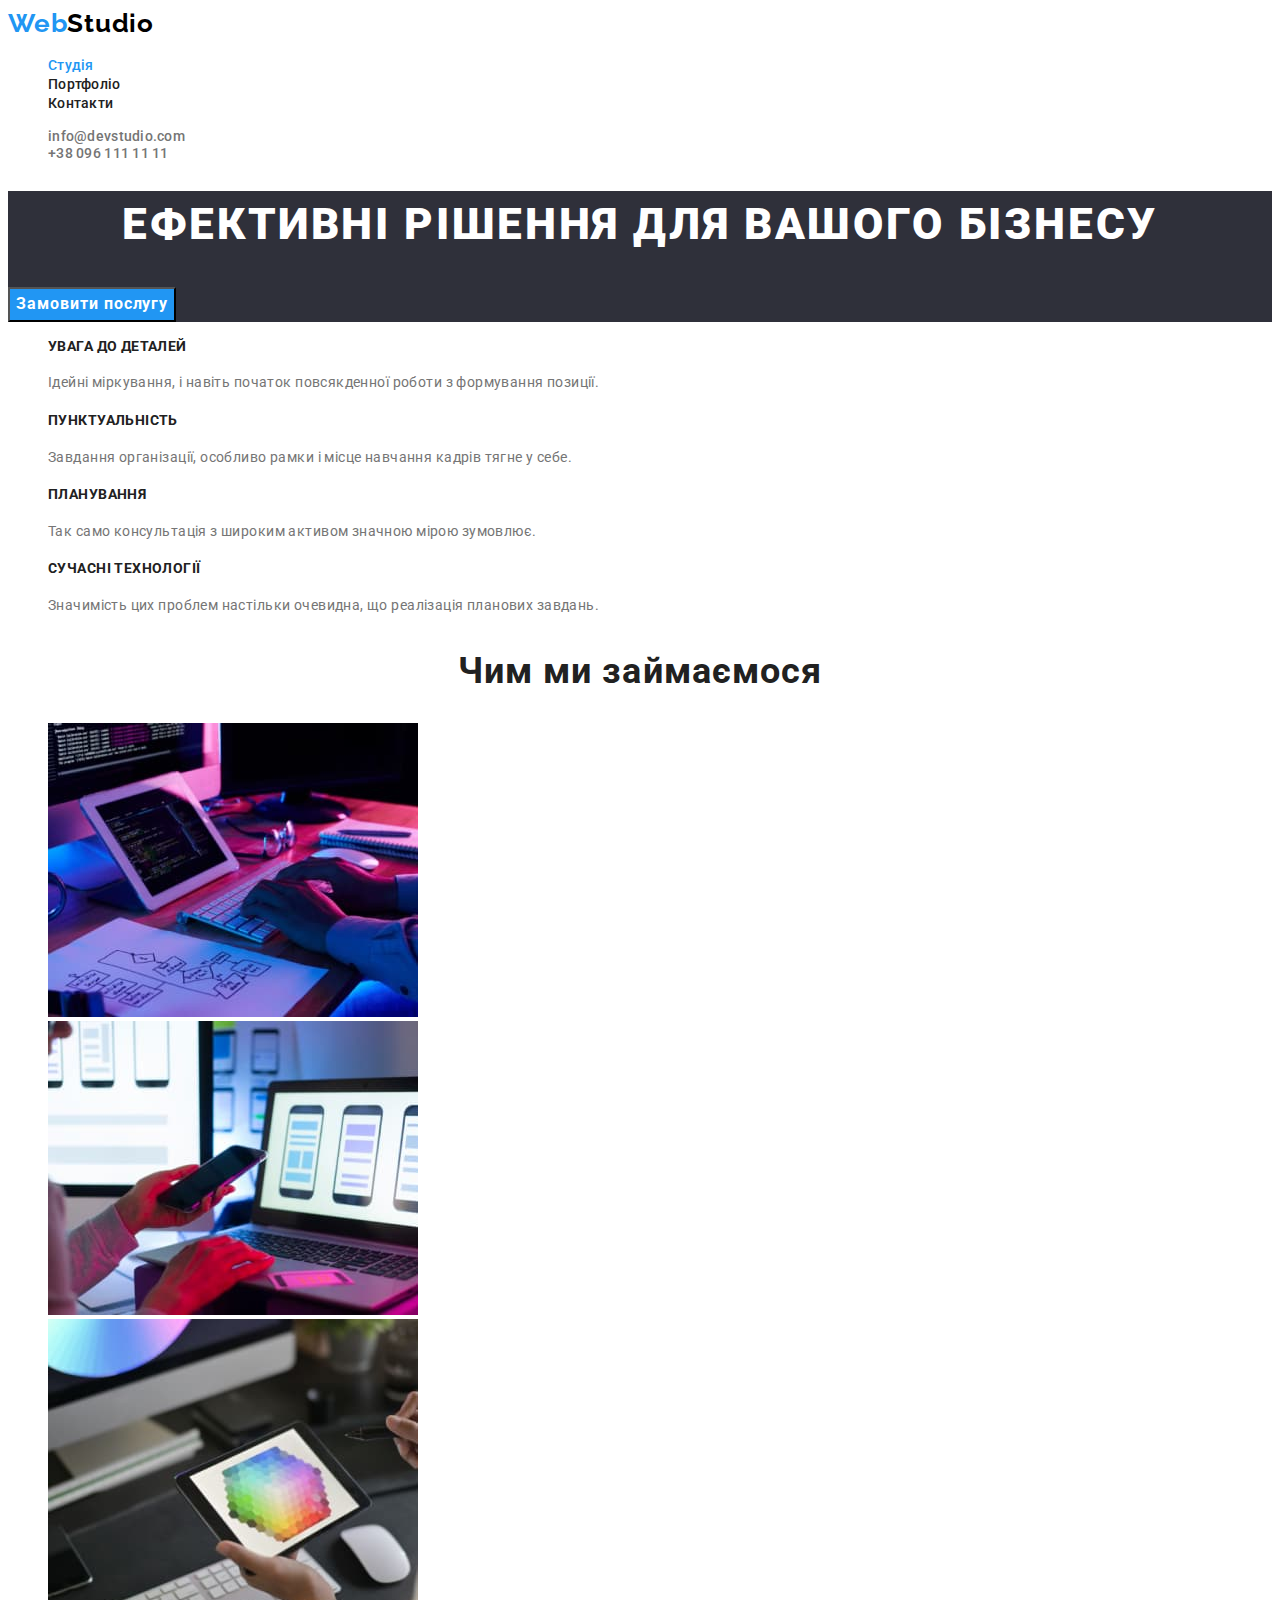
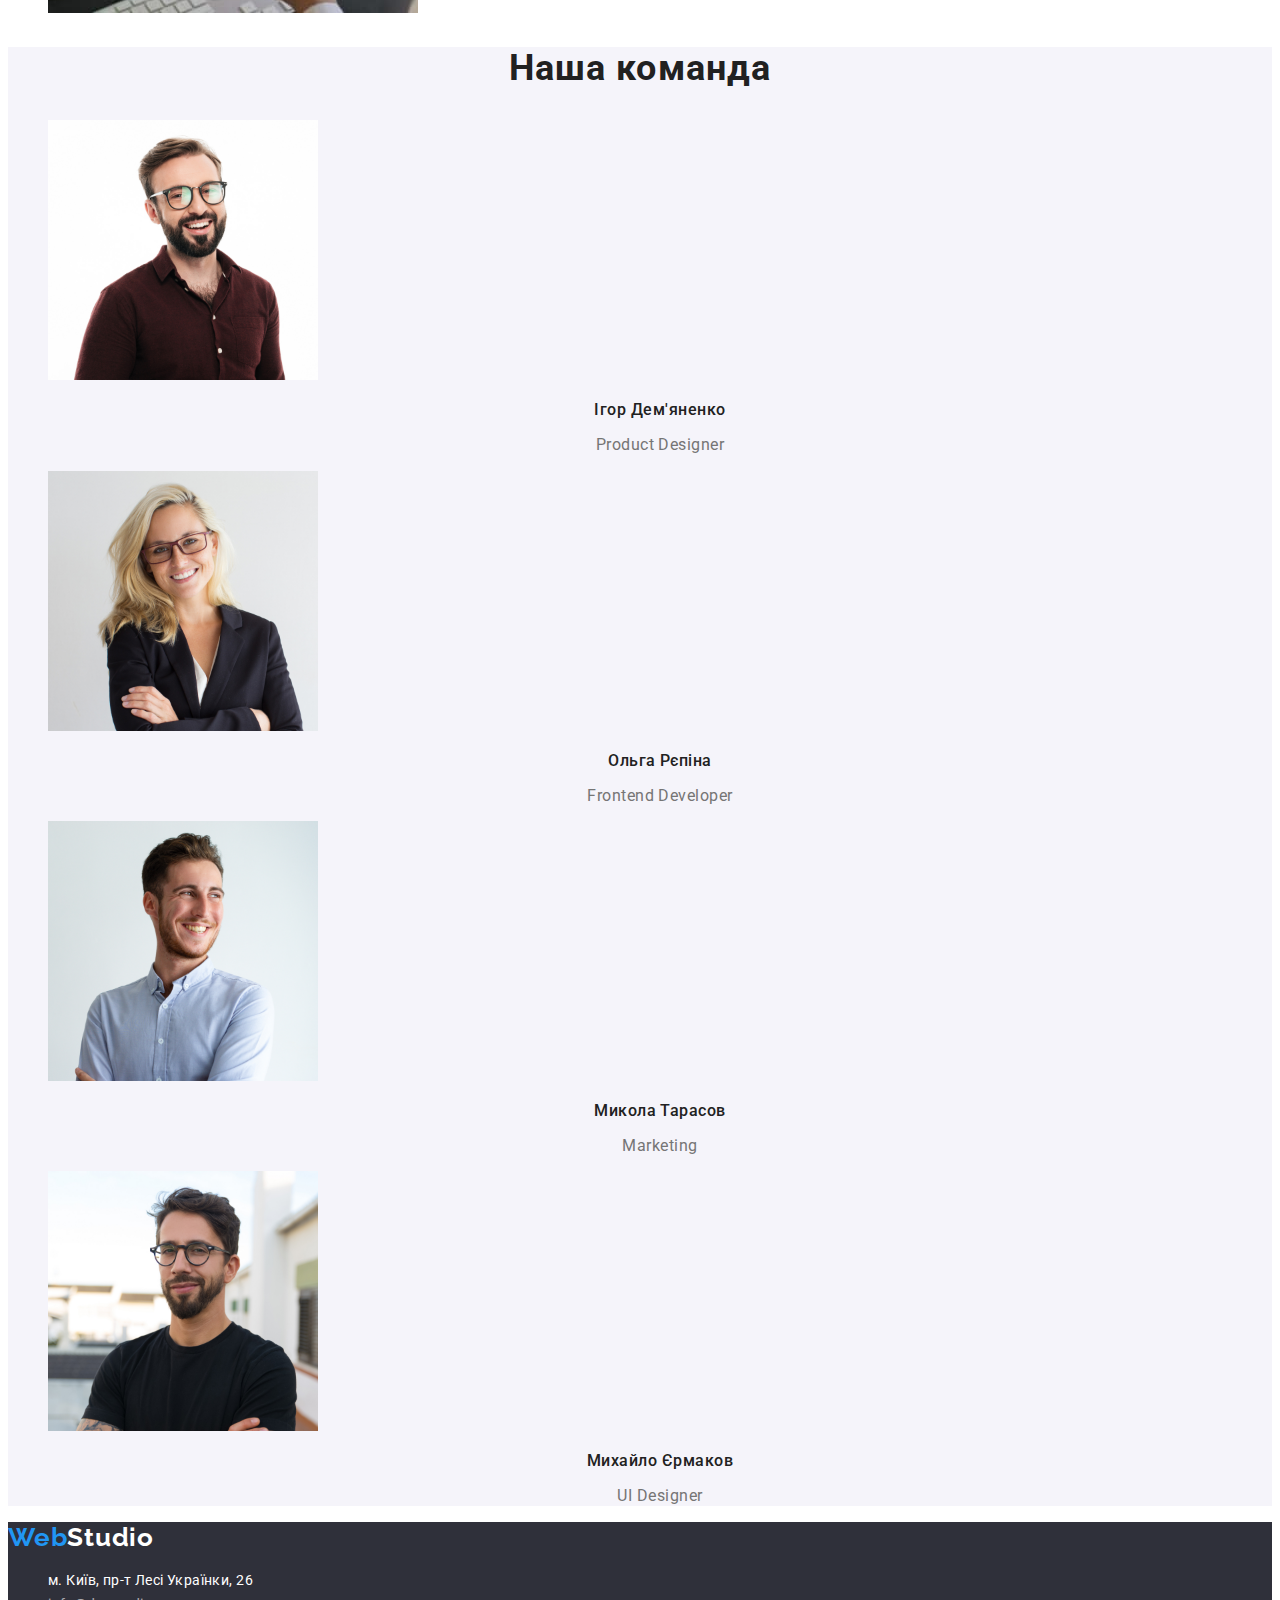
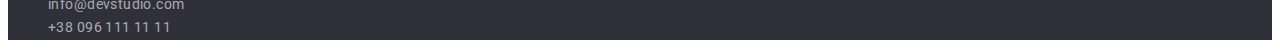
<file: index.html>
<!DOCTYPE html>
<html lang="uk">
<head>
    <meta charset="UTF-8">
    <meta http-equiv="X-UA-Compatible" content="IE=edge">
    <meta name="viewport" content="width=device-width, initial-scale=1.0">
    <title>WebStudio</title>
    <link rel="preconnect" href="https://fonts.googleapis.com">
<link rel="preconnect" href="https://fonts.gstatic.com" crossorigin>
<link href="https://fonts.googleapis.com/css2?family=Raleway:wght@700&family=Roboto:wght@400;500;700;900&display=swap" rel="stylesheet">
    <link rel="stylesheet" href="./css/styles.css">

</head>
<body>
    <header>
       <nav class="site-nav">
        <a href="./index.html" class="logo">Web<span class="logo-header">Studio</span></a>
        <ul class="list-nav">
            <li>
                <a href="" class="link current">Студія</a>
            </li>
            <li>
                <a href="./portfolio.html" class="link">Портфоліо</a>
            </li>
            <li>
                <a href="" class="link">Контакти</a>
            </li>
        </ul>
       </nav>

       <ul>
        <li class="list-contact">
            <a href="mailto:info@devstudio.com" class="contact">info@devstudio.com</a>
        </li>
        <li class="list-contact">
            <a href="tel:+380961111111" class="contact">+38 096 111 11 11</a>
        </li>
       </ul>
    </header>

    <main>
<!--Герой-->        
        <section class="hero">
            <h1 class="hero-title">Ефективні рішення для вашого бізнесу</h1>
            <button type="button" class="btn">Замовити послугу</button>
        </section>

<!--Особливості-->
        <section class="features">
            <h2 hidden>Особливості</h2>
            <ul>
                <li class="list-feature">
                    <h3 class="title-feature">УВАГА ДО ДЕТАЛЕЙ</h3>
                    <p class="text-feature">Ідейні міркування, і навіть початок повсякденної роботи з формування позиції.</p>
                </li>
                <li class="list-feature">
                    <h3 class="title-feature">ПУНКТУАЛЬНІСТЬ</h3>
                    <p class="text-feature">Завдання організації, особливо рамки і місце навчання кадрів тягне у себе.</p>
                </li>
                <li class="list-feature">
                    <h3 class="title-feature">ПЛАНУВАННЯ</h3>
                    <p class="text-feature">Так само консультація з широким активом значною мірою зумовлює.</p>
                </li>
                <li class="list-feature">
                    <h3 class="title-feature">СУЧАСНІ ТЕХНОЛОГІЇ</h3>
                    <p class="text-feature">Значимість цих проблем настільки очевидна, що реалізація планових завдань.</p>
                </li>
            </ul>
        </section>

<!--Чим ми займаємося-->        
        <section class="activity">
            <h2 class="title-activity">Чим ми займаємося</h2>
            <ul>
                <li class="list-activity"><img src="./images/box1.jpg" alt="людина друкує текст на ноутбуці" width="370"></li>
                <li class="list-activity"><img src="./images/box2.jpg" alt="людина з телефоном в руках підбирає макет для телефону" width="370"></li>
                <li class="list-activity"><img src="./images/box3.jpg" alt="людина на планшеті підбирає колольори " width="370"></li>
            </ul>
        </section>

<!--Наша команда--> 
        <section class="team">
            <h2 class="title-team">Наша команда</h2>
            <ul>
                <li class="list-team">
                    <img src="./images/img1.jpg" alt="фото чоловіка" width="270">
                    <h3 class="team-name-member">Ігор Дем'яненко</h3>
                    <p lang="en" class="job-title">Product Designer</p>
                </li>
                <li class="list-team">
                    <img src="./images/img2.jpg" alt="фото жінки" width="270">
                    <h3 class="team-name-member">Ольга Рєпіна</h3>
                    <p lang="en" class="job-title">Frontend Developer</p>
                </li>
                <li class="list-team">
                    <img src="./images/img3.jpg" alt="фото чоловіка" width="270">
                    <h3 class="team-name-member">Микола Тарасов</h3>
                    <p lang="en" class="job-title">Marketing</p>
                </li>
                <li class="list-team">
                    <img src="./images/img4.jpg" alt="фото чоловіка" width="270">
                    <h3 class="team-name-member">Михайло Єрмаков</h3>
                    <p lang="en" class="job-title">UI Designer</p>
                </li>
            </ul>
        </section>
    </main>

<!--Підвал-->
    <footer class="footer">
        <a href="./index.html" class="logo">Web<span class="logo-footer">Studio</span></a>
        <address class="footer-address">
            <ul>
                <li class="list-address"><a href="https://www.google.com/maps/place/бул.+Леси+Украинки,+26,+Киев,+02000/@50.4265807,30.5361971,17z/data=!3m1!4b1!4m5!3m4!1s0x40d4cf0e033ecbe9:0x57a4dffefec77da0!8m2!3d50.4265807!4d30.5383858?hl=ru" target="_blank" rel="noopener noreferrer" class="map-address">м. Київ, пр-т Лесі Українки, 26</a></li>
                <li class="list-address"><a href="mailto:info@devstudio.com" class="link-address">info@devstudio.com</a></li>
                <li class="list-address"><a href="tel:+380961111111" class="link-address">+38 096 111 11 11</a></li>
            </ul>
         </address>
    </footer>
</body>
</html>
</file>
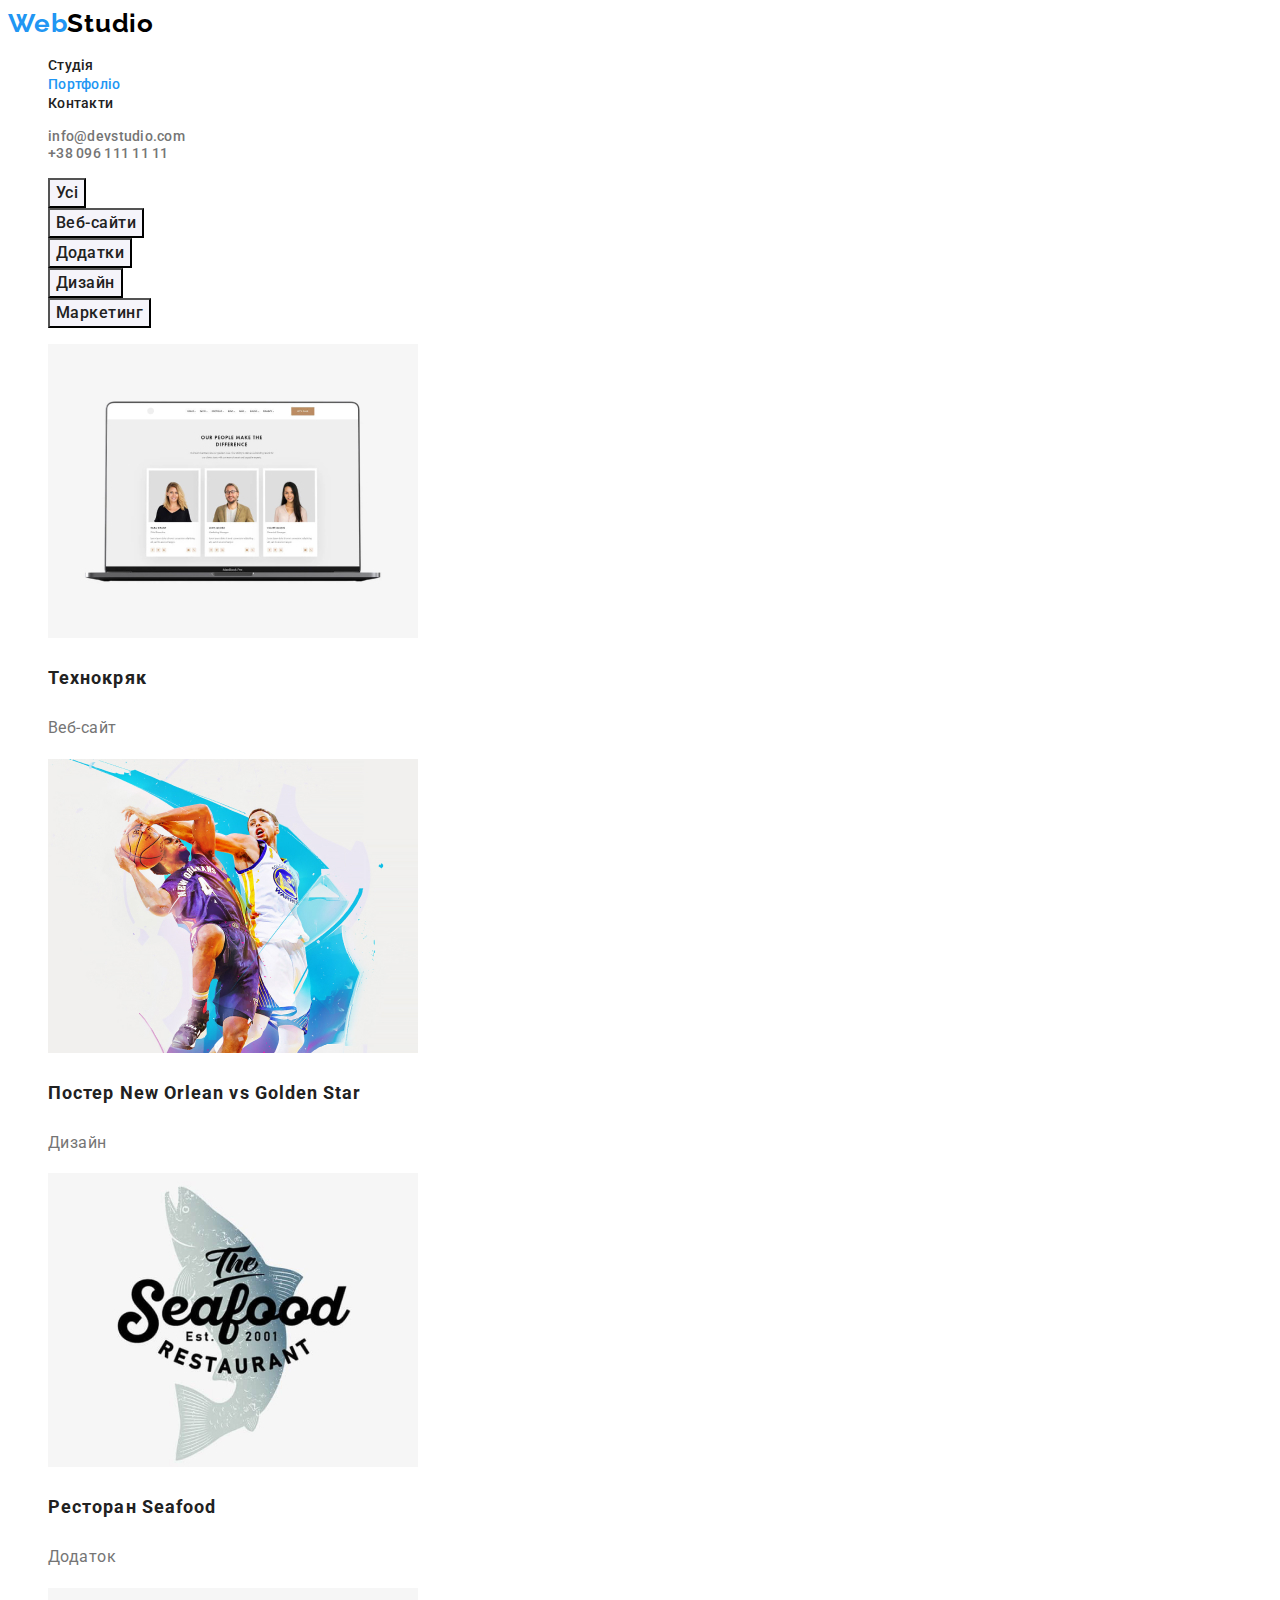
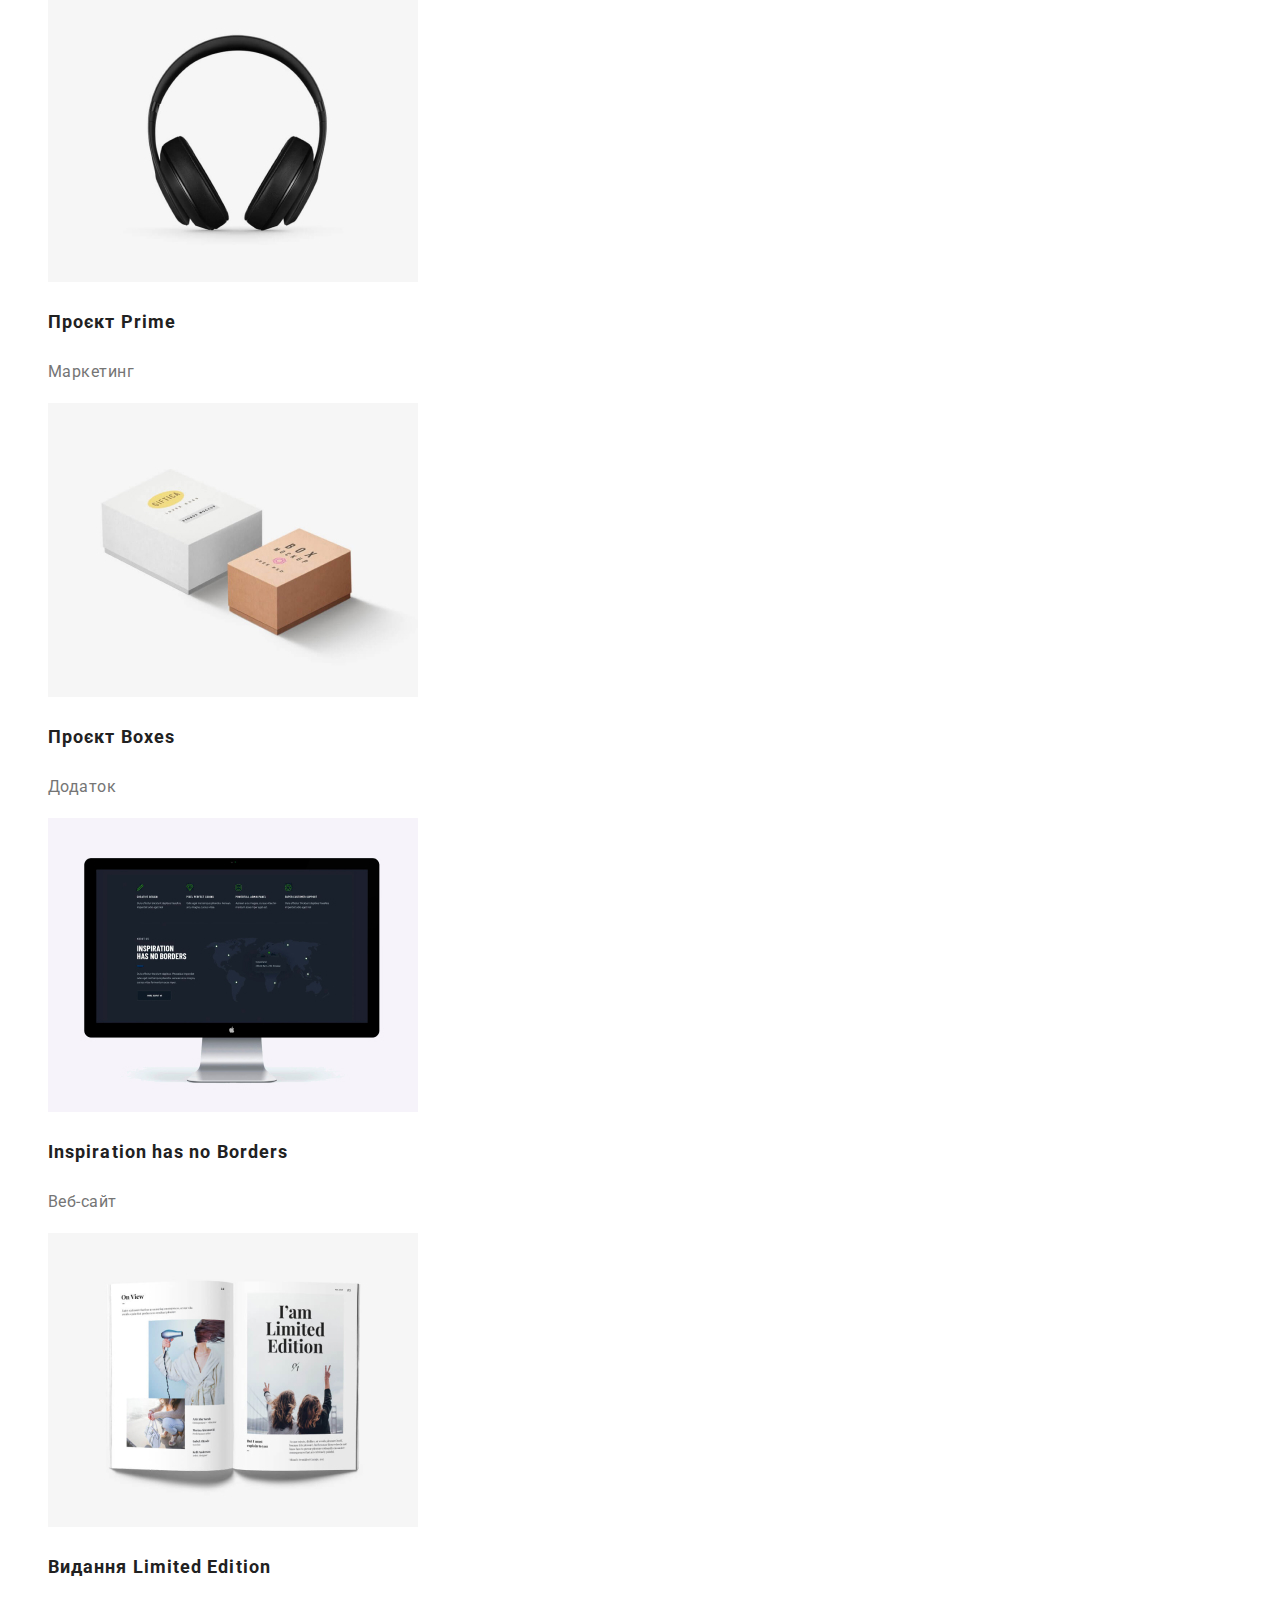
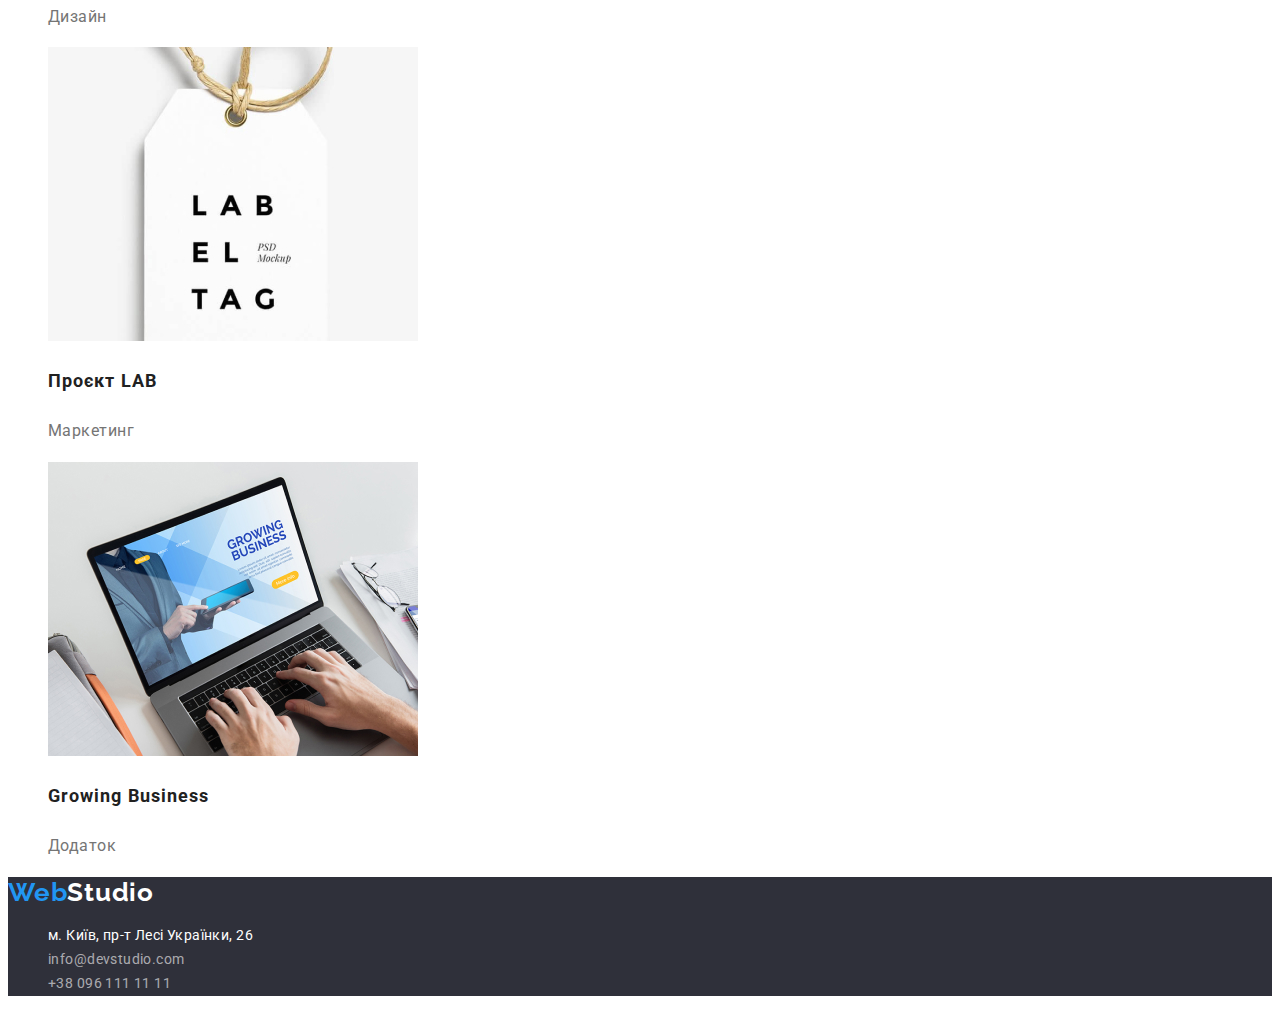
<file: portfolio.html>
<!DOCTYPE html>
<html lang="uk">
<head>
    <meta charset="UTF-8">
    <meta http-equiv="X-UA-Compatible" content="IE=edge">
    <meta name="viewport" content="width=device-width, initial-scale=1.0">
    <title>Portfolio</title>
    <link rel="preconnect" href="https://fonts.googleapis.com">
<link rel="preconnect" href="https://fonts.gstatic.com" crossorigin>
<link href="https://fonts.googleapis.com/css2?family=Raleway:wght@700&family=Roboto:wght@400;500;700;900&display=swap" rel="stylesheet">
    <link rel="stylesheet" href="./css/styles.css">
    
</head>
<body>
    <!-- Шапка -->
     <header>
       <nav class="site-nav">
        <a href="./index.html" class="logo">Web<span class="logo-header">Studio</span></a>
        <ul class="list-nav">
            <li>
                <a href="./index.html" class="link">Студія</a>
            </li>
            <li>
                <a href="./portfolio.html" class="link current">Портфоліо</a>
            </li>
            <li>
                <a href="" class="link">Контакти</a>
            </li>
        </ul>
       </nav>

       <ul>
        <li class="list-contact">
            <a href="mailto:info@devstudio.com" class="contact">info@devstudio.com</a>
        </li>
        <li class="list-contact">
            <a href="tel:+380961111111" class="contact">+38 096 111 11 11</a>
        </li>
       </ul>
    </header>
    <!-- Основний контент -->
    <main>
        <section>
            <ul class="list-filter">
            <li>
                <button type="button" class="filter-btn">Усі</button>                
            </li>
            <li>
                <button type="button" class="filter-btn">Веб-сайти</button>                
            </li>
            <li>
                <button type="button" class="filter-btn">Додатки</button>                
            </li>
            <li>
                <button type="button" class="filter-btn">Дизайн</button>                
            </li>
            <li>
                <button type="button" class="filter-btn">Маркетинг</button>                
            </li>
        </ul>
        <h2 hidden class="projects-title">Проєкти</h2>
        <ul>
            <li class="list-projects">
                <img src="./images/project1.jpg" alt="ноутбук" width="370">
                <h3 class="project-name">Технокряк</h3>
                <p class="project-filter">Веб-сайт</p>
            </li>
            <li class="list-projects">
                <img src="./images/project2.jpg" alt="баскетболісти" width="370">
                <h3 class="project-name">Постер New Orlean vs Golden Star</h3>
                <p class="project-filter">Дизайн</p>
            </li>
            <li class="list-projects">
                <img src="./images/project3.jpg" alt="лого ресторану морепродуктів" width="370">
                <h3 class="project-name">Ресторан Seafood</h3>
                <p class="project-filter">Додаток</p>
            </li>
            <li class="list-projects">
                <img src="./images/project4.jpg" alt="навушники" width="370">
                <h3 class="project-name">Проєкт Prime</h3>
                <p class="project-filter">Маркетинг</p>
            </li>
            <li class="list-projects">
                <img src="./images/project5.jpg" alt="дві коробки" width="370">
                <h3 class="project-name">Проєкт Boxes</h3>
                <p class="project-filter">Додаток</p>
            </li>
            <li class="list-projects">
                <img src="./images/project6.jpg" alt="монітор" width="370">
                <h3 class="project-name">Inspiration has no Borders</h3>
                <p class="project-filter">Веб-сайт</p>
            </li>
            <li class="list-projects">
                <img src="./images/project7.jpg" alt="книга" width="370">
                <h3 class="project-name">Видання Limited Edition</h3>
                <p class="project-filter">Дизайн</p>
            </li>
            <li class="list-projects">
                <img src="./images/project8.jpg" alt="етикетка" width="370">
                <h3 class="project-name">Проєкт LAB</h3>
                <p class="project-filter">Маркетинг</p>
            </li>
            <li class="list-projects">
                <img src="./images/project9.jpg" alt="ноутбук" width="370">
                <h3 class="project-name">Growing Business</h3>
                <p class="project-filter">Додаток</p>
            </li>
        </ul>
        </section>        
    </main>

    <!--Підвал-->
      <footer class="footer">
        <a href="./index.html" class="logo">Web<span class="logo-footer">Studio</span></a>
        <address class="footer-address">
            <ul>
                <li class="list-address"><a href="https://www.google.com/maps/place/бул.+Леси+Украинки,+26,+Киев,+02000/@50.4265807,30.5361971,17z/data=!3m1!4b1!4m5!3m4!1s0x40d4cf0e033ecbe9:0x57a4dffefec77da0!8m2!3d50.4265807!4d30.5383858?hl=ru" target="_blank" rel="noopener noreferrer" class="map-address">м. Київ, пр-т Лесі Українки, 26</a></li>
                <li class="list-address"><a href="mailto:info@devstudio.com" class="link-address">info@devstudio.com</a></li>
                <li class="list-address"><a href="tel:+380961111111" class="link-address">+38 096 111 11 11</a></li>
            </ul>
         </address>
    </footer>
</body>
</html>
</file>
<file: css/styles.css>
/* основні кольори 
 колір заголовку #212121
 колір основного тексту #757575
 акцент #2196F3;
 другий корір заголовку #FFFFFF
 колір лого #000000
 тф та пошта в  rgba(255, 255, 255, 0.6) */

 :root {
    --primary-title-color: #212121;
    --text-color: #757575;
    --accent-color: #2196F3;
    --secondary-title-color: #FFFFFF;
    --contacts-color: rgba(255, 255, 255, 0.6); 
    --bg-color-accent: #2F303A;
    --bg-color-primary: #F5F5F5;
    --bg-color-secondary: #F5F4FA;
 }
 body {
   background-color:var(--secondary-title-color);
   color: var(--text-color);   
   font-family: 'Roboto', sans-serif;
 }
 

 /* Логотип */
 
.logo {
   color: var(--accent-color);
   text-decoration: none;
   font-family: 'Raleway';
   font-style: normal;
   font-weight: 700;
   font-size: 26px;
   line-height: 1.2;
   letter-spacing: 0.03em;
 }
 .logo-header {
   color: #000;
 }
/* Навігація */
.list-nav {
   list-style-type: none;   
}
.link {
   text-decoration: none;
   color: var(--primary-title-color);
   font-style: normal;
   font-weight: 500;
   font-size: 14px;
   line-height: 1.2;
   letter-spacing: 0.02em;
}
.list-contact {   
   font-style: normal;
   font-weight: 500;
   font-size: 14px;
   line-height: 1.2;
   letter-spacing: 0.02em;
}
.link:hover,
.link:focus,
.contact:hover,
.contact:focus
{
   color: var(--accent-color);
}
.link.current {
   color: var(--accent-color);
}
 
/* Контакти*/
.list-contact,
.list-feature,
.list-activity,
.list-team,
.list-address {
   list-style: none;
}
.contact {
   text-decoration: none;
   color: inherit;
}


/* Герой */

.hero {
   background-color: var(--bg-color-accent);
}
.hero-title {
   color: var(--secondary-title-color);
   text-transform: uppercase;
   font-style: normal;
   font-weight: 900;
   font-size: 44px;
   line-height: 1.5;
   text-align: center;
   letter-spacing: 0.06em;
}
.btn {
   background-color: var(--accent-color);
   color: var(--secondary-title-color);
   cursor: pointer;
   font-family: inherit;
   font-style: normal;
   font-weight: 700;
   font-size: 16px;
   line-height: 1.8;
   text-align: center;
   letter-spacing: 0.06em;
}
.btn:hover,
.btn:focus {
   box-shadow: 0px 4px 4px rgba(0, 0, 0, 0.15);
}
 /* Особливості*/
 .title-feature {
   color: var(--primary-title-color);
   text-transform: uppercase;  
   font-size: 14px;
   line-height: 1.2;
   letter-spacing: 0.03em;      
 } 
 .text-feature {
   
   font-size: 14px;
   line-height: 2.1;
   letter-spacing: 0.03em;
 }
 /*Чим ми займаємося*/
 .title-activity {
   color: var(--primary-title-color);  
   font-size: 36px;
   line-height:1.2;
   text-align: center;
   letter-spacing: 0.03em;
 }

 /*Наша команда*/
.team {
   background-color: var(--bg-color-secondary);
}
.title-team {
   color: var(--primary-title-color);   
   font-size: 36px;
   line-height: 1.2;
   text-align: center;
   letter-spacing: 0.03em;
}
.team-name-member {
   color: var(--primary-title-color);
   font-style: normal;
   font-weight: 500;
   font-size: 16px;
   line-height:1.2;
   text-align: center;
   letter-spacing: 0.03em;
}
.job-title {
   
   font-size: 16px;
   line-height: 1.2;
   text-align: center;
   letter-spacing: 0.03em;
}

/*Підвал*/
.footer {
   background-color: var(--bg-color-accent);
}
.logo-footer {
  text-decoration: none; 
  color: var(--secondary-title-color);
}
.map-address {
   color: var(--secondary-title-color);
   text-decoration: none;
   font-style: normal;
   font-weight: 400;
   font-size: 14px;
   line-height: 1.7;
  letter-spacing: 0.03em;
}
.link-address {
   color: rgba(255, 255, 255, 0.6);
   text-decoration: none;
   font-style: normal;
   font-weight: 400;
   font-size: 14px;
   line-height: 1.7;
   letter-spacing: 0.03em;

}
.link-address:hover,
.link-address:focus,
.map-address:hover,
.map-address:focus {
   color: var(--accent-color);
}

/* СТОРІНКА ПОРТФОЛІО*/
.list-filter,
.list-projects {
   list-style: none;
}
.filter-btn {
 background-color: var(--bg-color-secondary);
 color: var(--primary-title-color);
   cursor: pointer;
   font-family: inherit;
   font-style: normal;
   font-weight: 500;
   font-size: 16px;
   line-height:1.5;
   text-align: center;
   letter-spacing: 0.03em;
}
.filter-btn:hover, 
.filter-btn:focus {
   background-color: var(--accent-color);
   color: var(--secondary-title-color);
}
.project-name {
   color: var(--primary-title-color);
  
   font-size: 18px;
   line-height: 2;
   letter-spacing: 0.06em;
}
.project-filter {
   font-style: normal;
   font-weight: 400;
   font-size: 16px;
   line-height: 1.8;
   letter-spacing: 0.03em;
}
</file>
